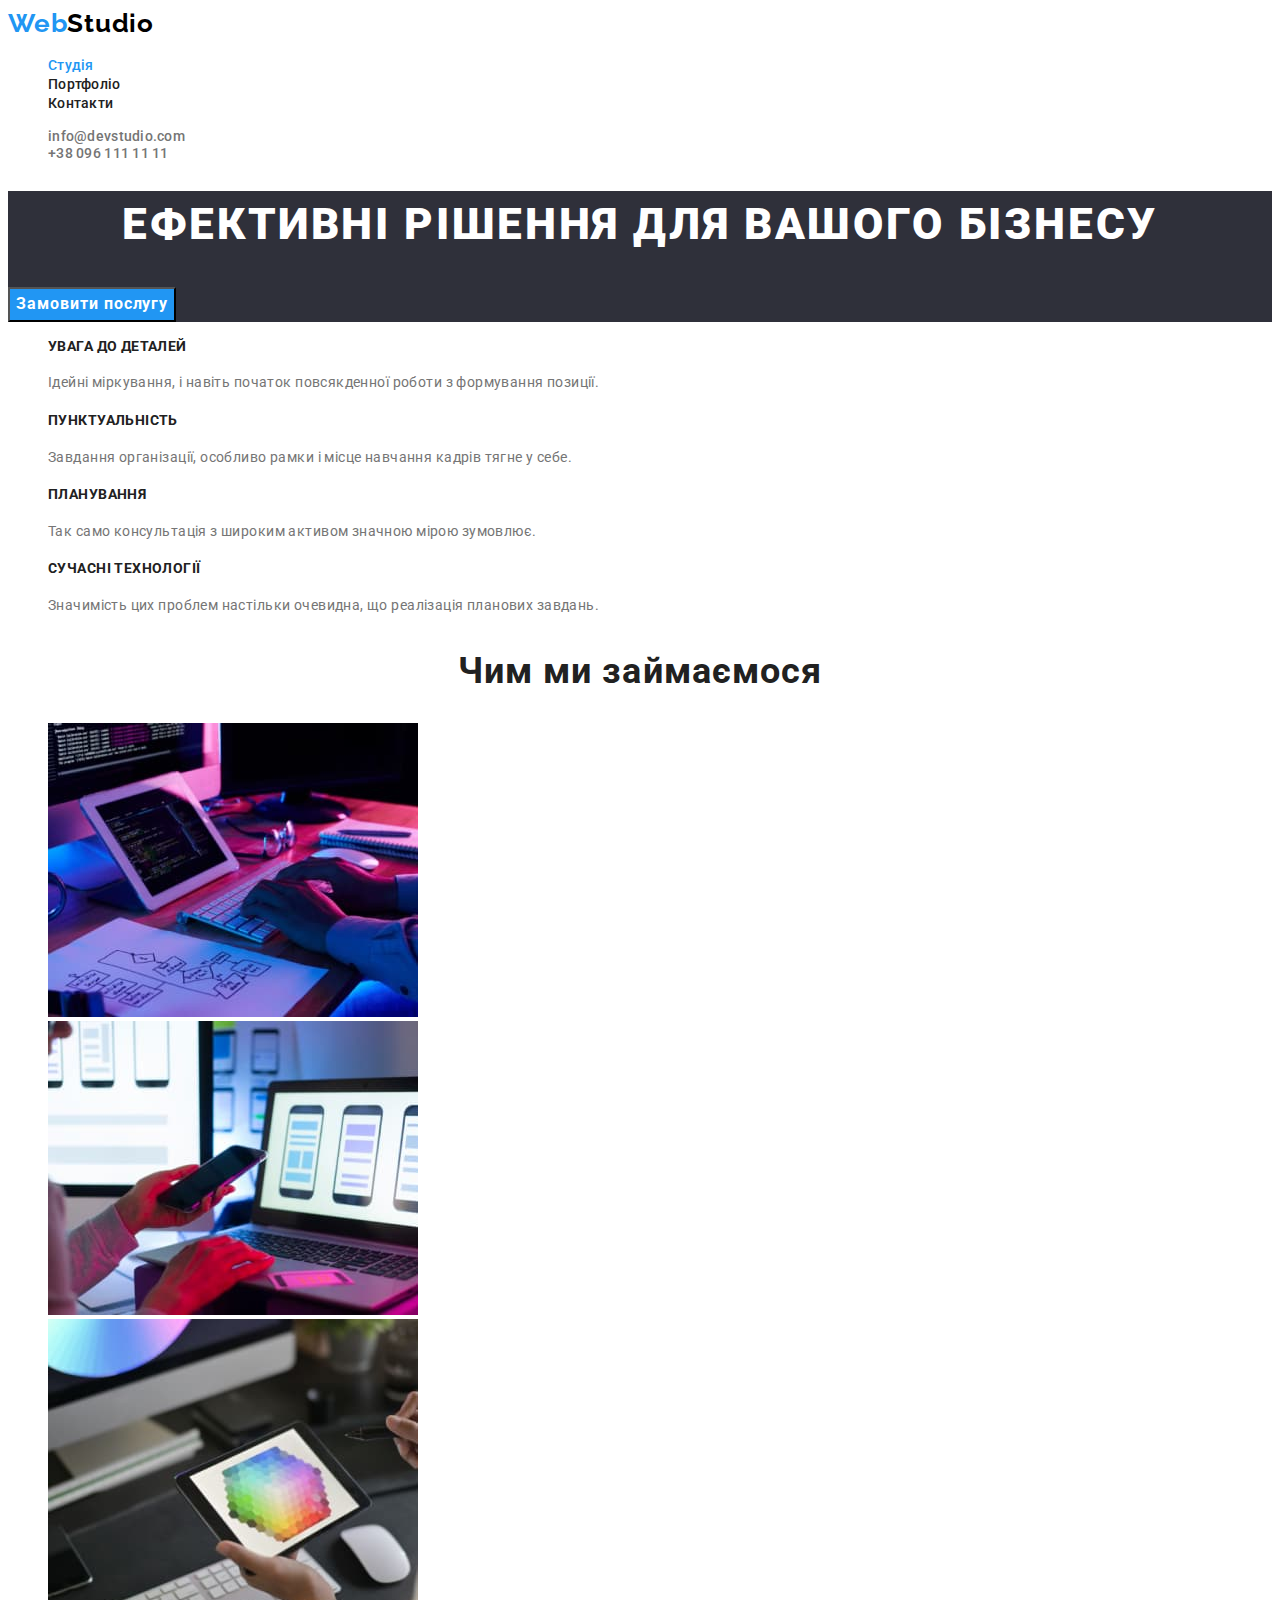
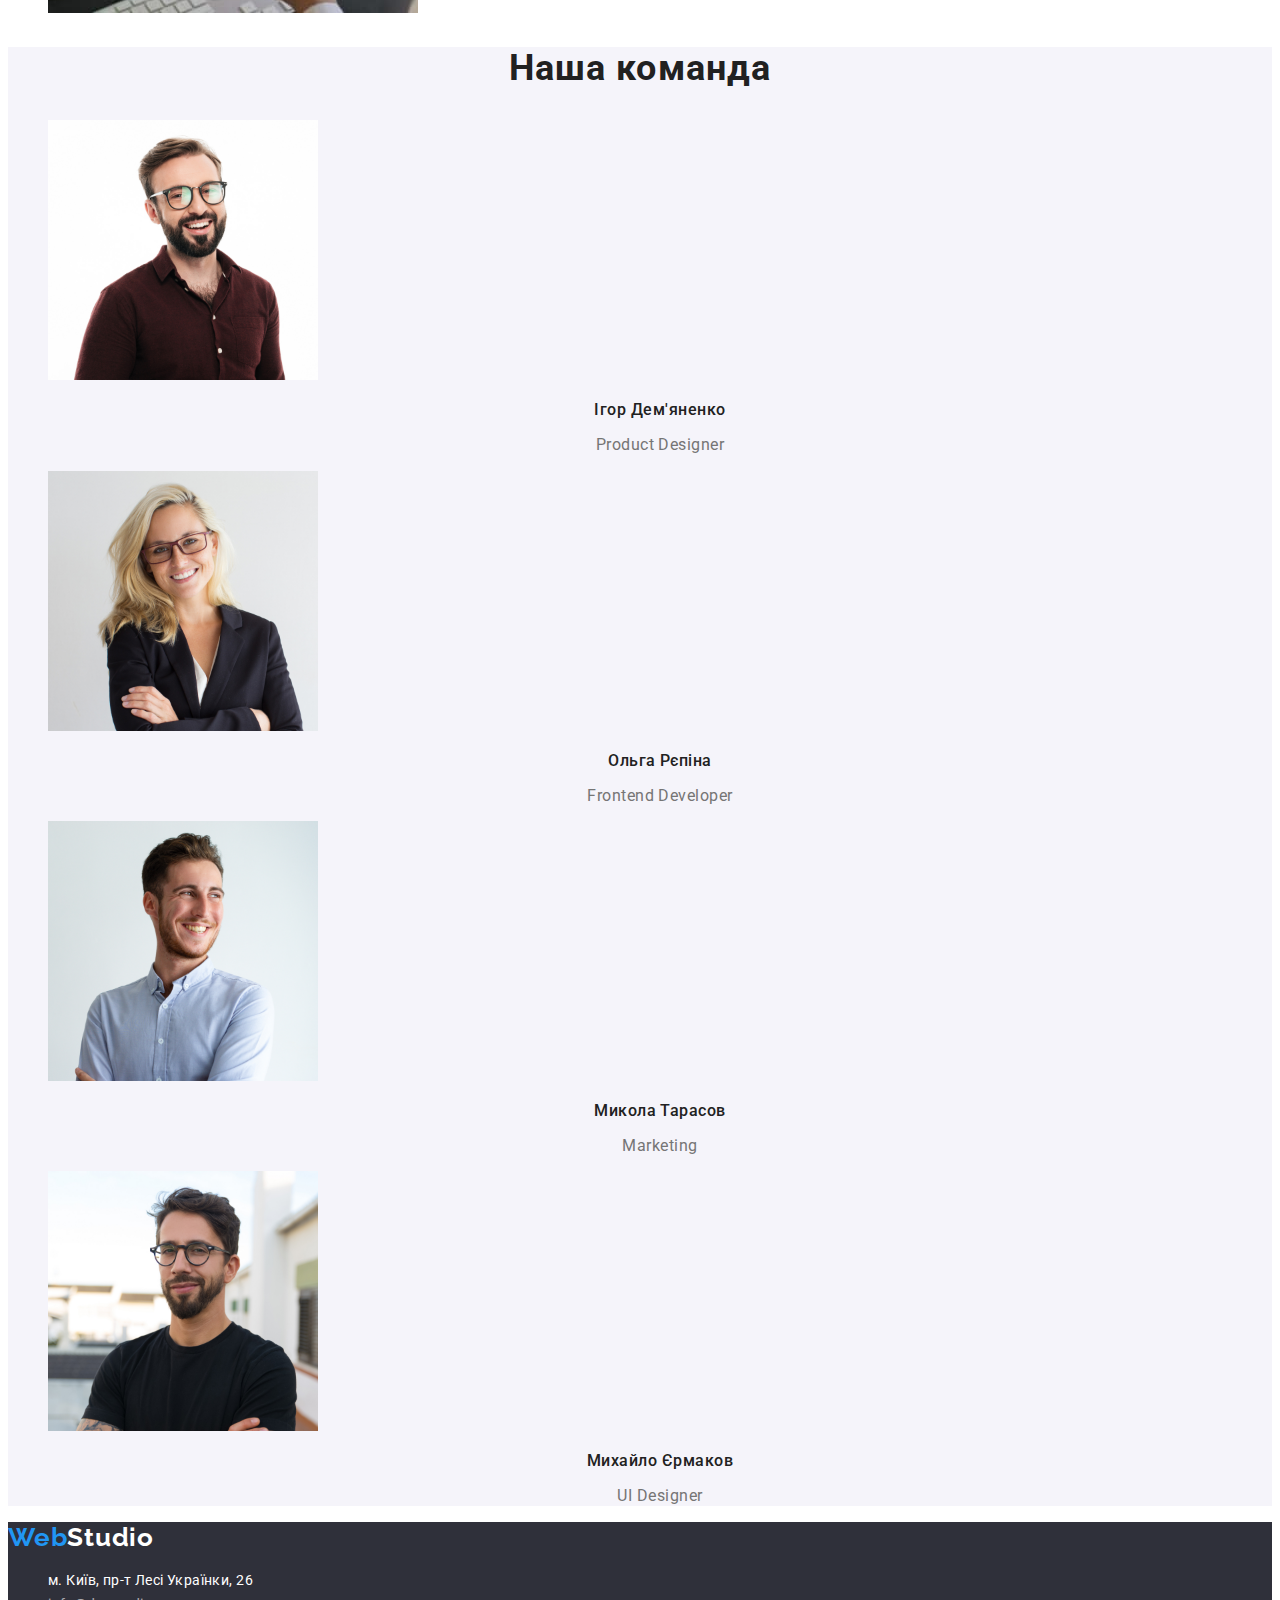
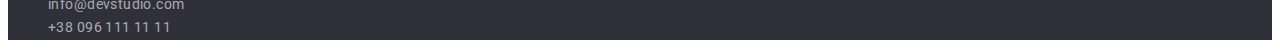
<file: index.html>
<!DOCTYPE html>
<html lang="uk">
<head>
    <meta charset="UTF-8">
    <meta http-equiv="X-UA-Compatible" content="IE=edge">
    <meta name="viewport" content="width=device-width, initial-scale=1.0">
    <title>WebStudio</title>
    <link rel="preconnect" href="https://fonts.googleapis.com">
<link rel="preconnect" href="https://fonts.gstatic.com" crossorigin>
<link href="https://fonts.googleapis.com/css2?family=Raleway:wght@700&family=Roboto:wght@400;500;700;900&display=swap" rel="stylesheet">
    <link rel="stylesheet" href="./css/styles.css">

</head>
<body>
    <header>
       <nav class="site-nav">
        <a href="./index.html" class="logo">Web<span class="logo-header">Studio</span></a>
        <ul class="list-nav">
            <li>
                <a href="" class="link current">Студія</a>
            </li>
            <li>
                <a href="./portfolio.html" class="link">Портфоліо</a>
            </li>
            <li>
                <a href="" class="link">Контакти</a>
            </li>
        </ul>
       </nav>

       <ul>
        <li class="list-contact">
            <a href="mailto:info@devstudio.com" class="contact">info@devstudio.com</a>
        </li>
        <li class="list-contact">
            <a href="tel:+380961111111" class="contact">+38 096 111 11 11</a>
        </li>
       </ul>
    </header>

    <main>
<!--Герой-->        
        <section class="hero">
            <h1 class="hero-title">Ефективні рішення для вашого бізнесу</h1>
            <button type="button" class="btn">Замовити послугу</button>
        </section>

<!--Особливості-->
        <section class="features">
            <h2 hidden>Особливості</h2>
            <ul>
                <li class="list-feature">
                    <h3 class="title-feature">УВАГА ДО ДЕТАЛЕЙ</h3>
                    <p class="text-feature">Ідейні міркування, і навіть початок повсякденної роботи з формування позиції.</p>
                </li>
                <li class="list-feature">
                    <h3 class="title-feature">ПУНКТУАЛЬНІСТЬ</h3>
                    <p class="text-feature">Завдання організації, особливо рамки і місце навчання кадрів тягне у себе.</p>
                </li>
                <li class="list-feature">
                    <h3 class="title-feature">ПЛАНУВАННЯ</h3>
                    <p class="text-feature">Так само консультація з широким активом значною мірою зумовлює.</p>
                </li>
                <li class="list-feature">
                    <h3 class="title-feature">СУЧАСНІ ТЕХНОЛОГІЇ</h3>
                    <p class="text-feature">Значимість цих проблем настільки очевидна, що реалізація планових завдань.</p>
                </li>
            </ul>
        </section>

<!--Чим ми займаємося-->        
        <section class="activity">
            <h2 class="title-activity">Чим ми займаємося</h2>
            <ul>
                <li class="list-activity"><img src="./images/box1.jpg" alt="людина друкує текст на ноутбуці" width="370"></li>
                <li class="list-activity"><img src="./images/box2.jpg" alt="людина з телефоном в руках підбирає макет для телефону" width="370"></li>
                <li class="list-activity"><img src="./images/box3.jpg" alt="людина на планшеті підбирає колольори " width="370"></li>
            </ul>
        </section>

<!--Наша команда--> 
        <section class="team">
            <h2 class="title-team">Наша команда</h2>
            <ul>
                <li class="list-team">
                    <img src="./images/img1.jpg" alt="фото чоловіка" width="270">
                    <h3 class="team-name-member">Ігор Дем'яненко</h3>
                    <p lang="en" class="job-title">Product Designer</p>
                </li>
                <li class="list-team">
                    <img src="./images/img2.jpg" alt="фото жінки" width="270">
                    <h3 class="team-name-member">Ольга Рєпіна</h3>
                    <p lang="en" class="job-title">Frontend Developer</p>
                </li>
                <li class="list-team">
                    <img src="./images/img3.jpg" alt="фото чоловіка" width="270">
                    <h3 class="team-name-member">Микола Тарасов</h3>
                    <p lang="en" class="job-title">Marketing</p>
                </li>
                <li class="list-team">
                    <img src="./images/img4.jpg" alt="фото чоловіка" width="270">
                    <h3 class="team-name-member">Михайло Єрмаков</h3>
                    <p lang="en" class="job-title">UI Designer</p>
                </li>
            </ul>
        </section>
    </main>

<!--Підвал-->
    <footer class="footer">
        <a href="./index.html" class="logo">Web<span class="logo-footer">Studio</span></a>
        <address class="footer-address">
            <ul>
                <li class="list-address"><a href="https://www.google.com/maps/place/бул.+Леси+Украинки,+26,+Киев,+02000/@50.4265807,30.5361971,17z/data=!3m1!4b1!4m5!3m4!1s0x40d4cf0e033ecbe9:0x57a4dffefec77da0!8m2!3d50.4265807!4d30.5383858?hl=ru" target="_blank" rel="noopener noreferrer" class="map-address">м. Київ, пр-т Лесі Українки, 26</a></li>
                <li class="list-address"><a href="mailto:info@devstudio.com" class="link-address">info@devstudio.com</a></li>
                <li class="list-address"><a href="tel:+380961111111" class="link-address">+38 096 111 11 11</a></li>
            </ul>
         </address>
    </footer>
</body>
</html>
</file>
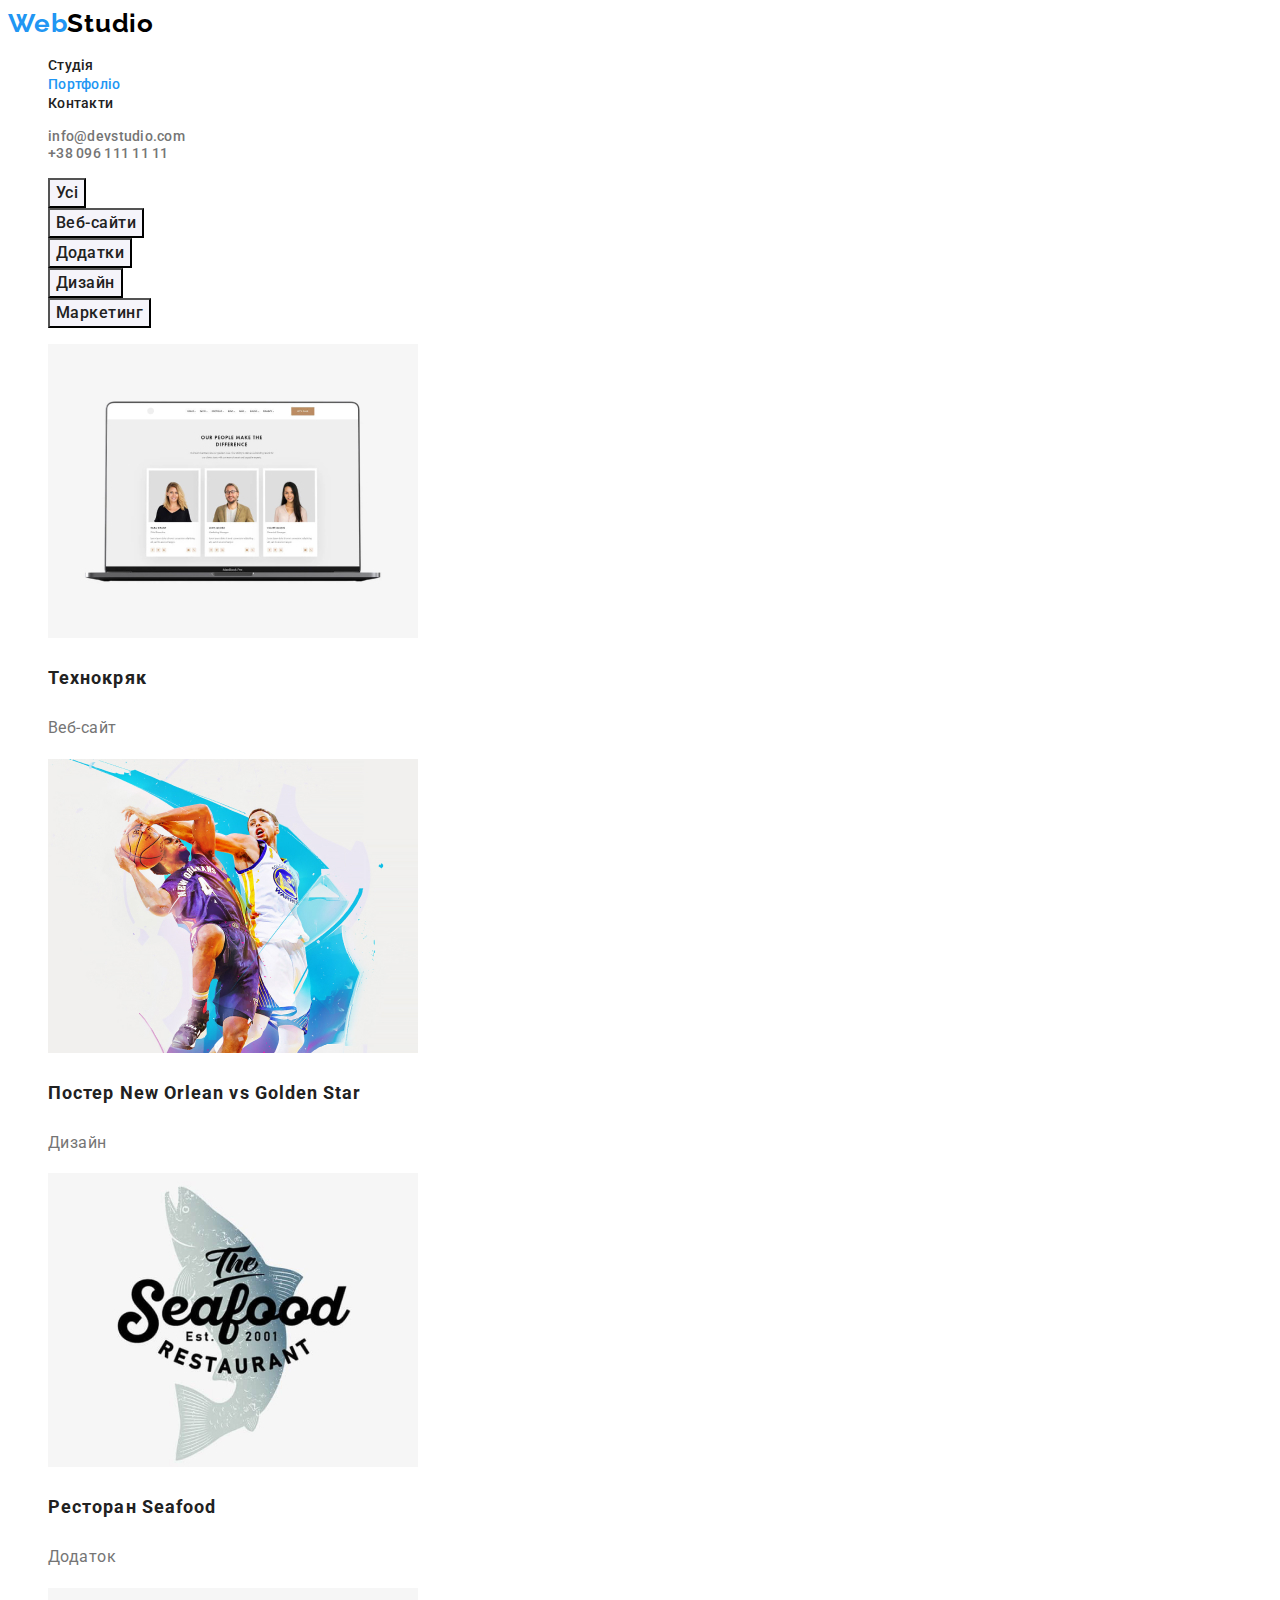
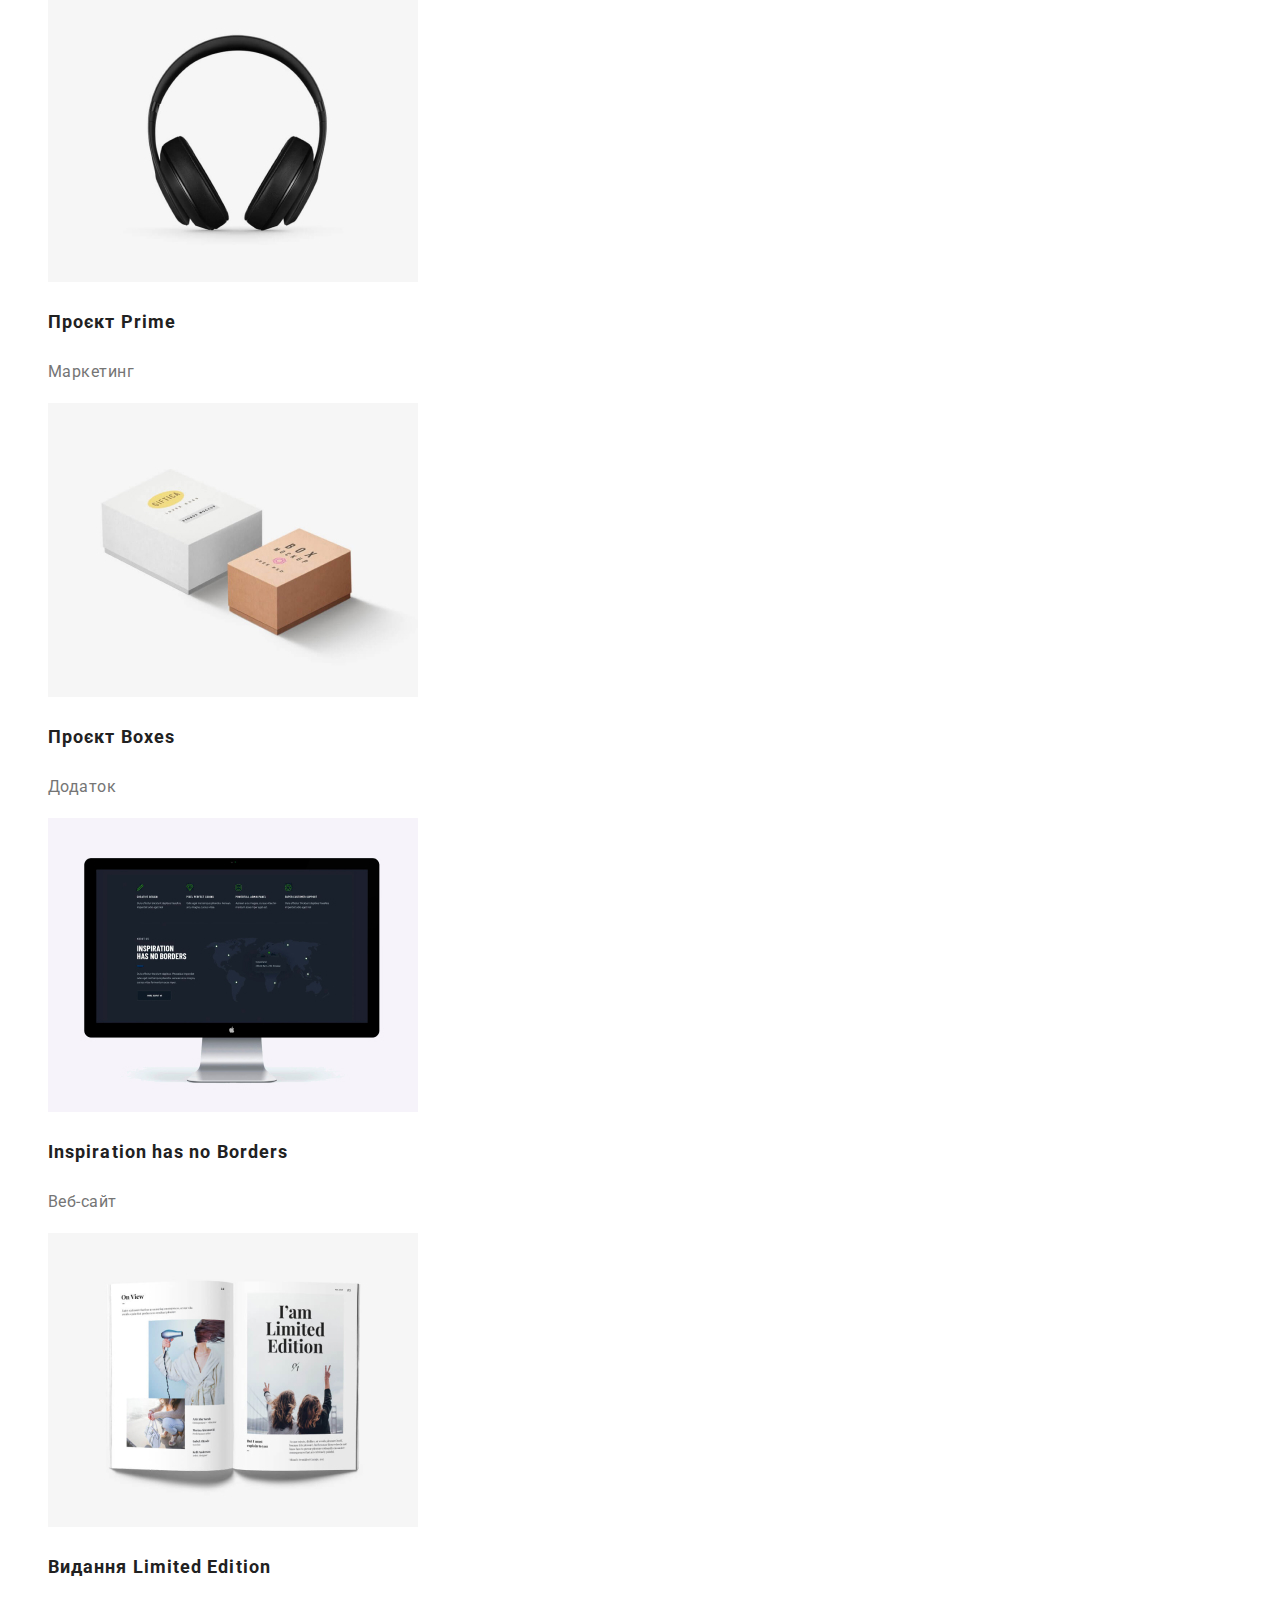
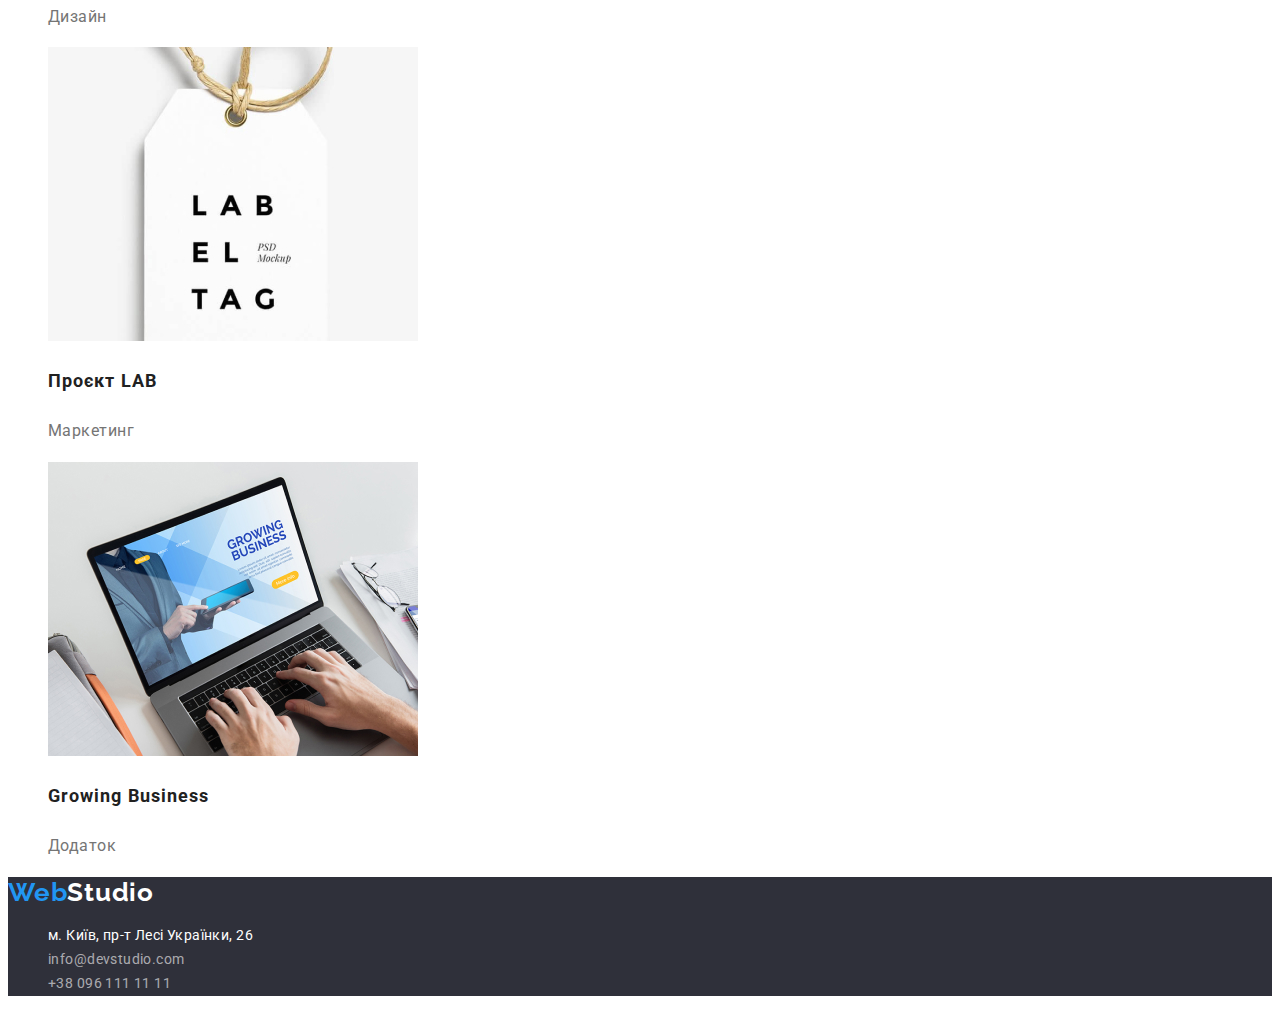
<file: portfolio.html>
<!DOCTYPE html>
<html lang="uk">
<head>
    <meta charset="UTF-8">
    <meta http-equiv="X-UA-Compatible" content="IE=edge">
    <meta name="viewport" content="width=device-width, initial-scale=1.0">
    <title>Portfolio</title>
    <link rel="preconnect" href="https://fonts.googleapis.com">
<link rel="preconnect" href="https://fonts.gstatic.com" crossorigin>
<link href="https://fonts.googleapis.com/css2?family=Raleway:wght@700&family=Roboto:wght@400;500;700;900&display=swap" rel="stylesheet">
    <link rel="stylesheet" href="./css/styles.css">
    
</head>
<body>
    <!-- Шапка -->
     <header>
       <nav class="site-nav">
        <a href="./index.html" class="logo">Web<span class="logo-header">Studio</span></a>
        <ul class="list-nav">
            <li>
                <a href="./index.html" class="link">Студія</a>
            </li>
            <li>
                <a href="./portfolio.html" class="link current">Портфоліо</a>
            </li>
            <li>
                <a href="" class="link">Контакти</a>
            </li>
        </ul>
       </nav>

       <ul>
        <li class="list-contact">
            <a href="mailto:info@devstudio.com" class="contact">info@devstudio.com</a>
        </li>
        <li class="list-contact">
            <a href="tel:+380961111111" class="contact">+38 096 111 11 11</a>
        </li>
       </ul>
    </header>
    <!-- Основний контент -->
    <main>
        <section>
            <ul class="list-filter">
            <li>
                <button type="button" class="filter-btn">Усі</button>                
            </li>
            <li>
                <button type="button" class="filter-btn">Веб-сайти</button>                
            </li>
            <li>
                <button type="button" class="filter-btn">Додатки</button>                
            </li>
            <li>
                <button type="button" class="filter-btn">Дизайн</button>                
            </li>
            <li>
                <button type="button" class="filter-btn">Маркетинг</button>                
            </li>
        </ul>
        <h2 hidden class="projects-title">Проєкти</h2>
        <ul>
            <li class="list-projects">
                <img src="./images/project1.jpg" alt="ноутбук" width="370">
                <h3 class="project-name">Технокряк</h3>
                <p class="project-filter">Веб-сайт</p>
            </li>
            <li class="list-projects">
                <img src="./images/project2.jpg" alt="баскетболісти" width="370">
                <h3 class="project-name">Постер New Orlean vs Golden Star</h3>
                <p class="project-filter">Дизайн</p>
            </li>
            <li class="list-projects">
                <img src="./images/project3.jpg" alt="лого ресторану морепродуктів" width="370">
                <h3 class="project-name">Ресторан Seafood</h3>
                <p class="project-filter">Додаток</p>
            </li>
            <li class="list-projects">
                <img src="./images/project4.jpg" alt="навушники" width="370">
                <h3 class="project-name">Проєкт Prime</h3>
                <p class="project-filter">Маркетинг</p>
            </li>
            <li class="list-projects">
                <img src="./images/project5.jpg" alt="дві коробки" width="370">
                <h3 class="project-name">Проєкт Boxes</h3>
                <p class="project-filter">Додаток</p>
            </li>
            <li class="list-projects">
                <img src="./images/project6.jpg" alt="монітор" width="370">
                <h3 class="project-name">Inspiration has no Borders</h3>
                <p class="project-filter">Веб-сайт</p>
            </li>
            <li class="list-projects">
                <img src="./images/project7.jpg" alt="книга" width="370">
                <h3 class="project-name">Видання Limited Edition</h3>
                <p class="project-filter">Дизайн</p>
            </li>
            <li class="list-projects">
                <img src="./images/project8.jpg" alt="етикетка" width="370">
                <h3 class="project-name">Проєкт LAB</h3>
                <p class="project-filter">Маркетинг</p>
            </li>
            <li class="list-projects">
                <img src="./images/project9.jpg" alt="ноутбук" width="370">
                <h3 class="project-name">Growing Business</h3>
                <p class="project-filter">Додаток</p>
            </li>
        </ul>
        </section>        
    </main>

    <!--Підвал-->
      <footer class="footer">
        <a href="./index.html" class="logo">Web<span class="logo-footer">Studio</span></a>
        <address class="footer-address">
            <ul>
                <li class="list-address"><a href="https://www.google.com/maps/place/бул.+Леси+Украинки,+26,+Киев,+02000/@50.4265807,30.5361971,17z/data=!3m1!4b1!4m5!3m4!1s0x40d4cf0e033ecbe9:0x57a4dffefec77da0!8m2!3d50.4265807!4d30.5383858?hl=ru" target="_blank" rel="noopener noreferrer" class="map-address">м. Київ, пр-т Лесі Українки, 26</a></li>
                <li class="list-address"><a href="mailto:info@devstudio.com" class="link-address">info@devstudio.com</a></li>
                <li class="list-address"><a href="tel:+380961111111" class="link-address">+38 096 111 11 11</a></li>
            </ul>
         </address>
    </footer>
</body>
</html>
</file>
<file: css/styles.css>
/* основні кольори 
 колір заголовку #212121
 колір основного тексту #757575
 акцент #2196F3;
 другий корір заголовку #FFFFFF
 колір лого #000000
 тф та пошта в  rgba(255, 255, 255, 0.6) */

 :root {
    --primary-title-color: #212121;
    --text-color: #757575;
    --accent-color: #2196F3;
    --secondary-title-color: #FFFFFF;
    --contacts-color: rgba(255, 255, 255, 0.6); 
    --bg-color-accent: #2F303A;
    --bg-color-primary: #F5F5F5;
    --bg-color-secondary: #F5F4FA;
 }
 body {
   background-color:var(--secondary-title-color);
   color: var(--text-color);   
   font-family: 'Roboto', sans-serif;
 }
 

 /* Логотип */
 
.logo {
   color: var(--accent-color);
   text-decoration: none;
   font-family: 'Raleway';
   font-style: normal;
   font-weight: 700;
   font-size: 26px;
   line-height: 1.2;
   letter-spacing: 0.03em;
 }
 .logo-header {
   color: #000;
 }
/* Навігація */
.list-nav {
   list-style-type: none;   
}
.link {
   text-decoration: none;
   color: var(--primary-title-color);
   font-style: normal;
   font-weight: 500;
   font-size: 14px;
   line-height: 1.2;
   letter-spacing: 0.02em;
}
.list-contact {   
   font-style: normal;
   font-weight: 500;
   font-size: 14px;
   line-height: 1.2;
   letter-spacing: 0.02em;
}
.link:hover,
.link:focus,
.contact:hover,
.contact:focus
{
   color: var(--accent-color);
}
.link.current {
   color: var(--accent-color);
}
 
/* Контакти*/
.list-contact,
.list-feature,
.list-activity,
.list-team,
.list-address {
   list-style: none;
}
.contact {
   text-decoration: none;
   color: inherit;
}


/* Герой */

.hero {
   background-color: var(--bg-color-accent);
}
.hero-title {
   color: var(--secondary-title-color);
   text-transform: uppercase;
   font-style: normal;
   font-weight: 900;
   font-size: 44px;
   line-height: 1.5;
   text-align: center;
   letter-spacing: 0.06em;
}
.btn {
   background-color: var(--accent-color);
   color: var(--secondary-title-color);
   cursor: pointer;
   font-family: inherit;
   font-style: normal;
   font-weight: 700;
   font-size: 16px;
   line-height: 1.8;
   text-align: center;
   letter-spacing: 0.06em;
}
.btn:hover,
.btn:focus {
   box-shadow: 0px 4px 4px rgba(0, 0, 0, 0.15);
}
 /* Особливості*/
 .title-feature {
   color: var(--primary-title-color);
   text-transform: uppercase;  
   font-size: 14px;
   line-height: 1.2;
   letter-spacing: 0.03em;      
 } 
 .text-feature {
   
   font-size: 14px;
   line-height: 2.1;
   letter-spacing: 0.03em;
 }
 /*Чим ми займаємося*/
 .title-activity {
   color: var(--primary-title-color);  
   font-size: 36px;
   line-height:1.2;
   text-align: center;
   letter-spacing: 0.03em;
 }

 /*Наша команда*/
.team {
   background-color: var(--bg-color-secondary);
}
.title-team {
   color: var(--primary-title-color);   
   font-size: 36px;
   line-height: 1.2;
   text-align: center;
   letter-spacing: 0.03em;
}
.team-name-member {
   color: var(--primary-title-color);
   font-style: normal;
   font-weight: 500;
   font-size: 16px;
   line-height:1.2;
   text-align: center;
   letter-spacing: 0.03em;
}
.job-title {
   
   font-size: 16px;
   line-height: 1.2;
   text-align: center;
   letter-spacing: 0.03em;
}

/*Підвал*/
.footer {
   background-color: var(--bg-color-accent);
}
.logo-footer {
  text-decoration: none; 
  color: var(--secondary-title-color);
}
.map-address {
   color: var(--secondary-title-color);
   text-decoration: none;
   font-style: normal;
   font-weight: 400;
   font-size: 14px;
   line-height: 1.7;
  letter-spacing: 0.03em;
}
.link-address {
   color: rgba(255, 255, 255, 0.6);
   text-decoration: none;
   font-style: normal;
   font-weight: 400;
   font-size: 14px;
   line-height: 1.7;
   letter-spacing: 0.03em;

}
.link-address:hover,
.link-address:focus,
.map-address:hover,
.map-address:focus {
   color: var(--accent-color);
}

/* СТОРІНКА ПОРТФОЛІО*/
.list-filter,
.list-projects {
   list-style: none;
}
.filter-btn {
 background-color: var(--bg-color-secondary);
 color: var(--primary-title-color);
   cursor: pointer;
   font-family: inherit;
   font-style: normal;
   font-weight: 500;
   font-size: 16px;
   line-height:1.5;
   text-align: center;
   letter-spacing: 0.03em;
}
.filter-btn:hover, 
.filter-btn:focus {
   background-color: var(--accent-color);
   color: var(--secondary-title-color);
}
.project-name {
   color: var(--primary-title-color);
  
   font-size: 18px;
   line-height: 2;
   letter-spacing: 0.06em;
}
.project-filter {
   font-style: normal;
   font-weight: 400;
   font-size: 16px;
   line-height: 1.8;
   letter-spacing: 0.03em;
}
</file>
